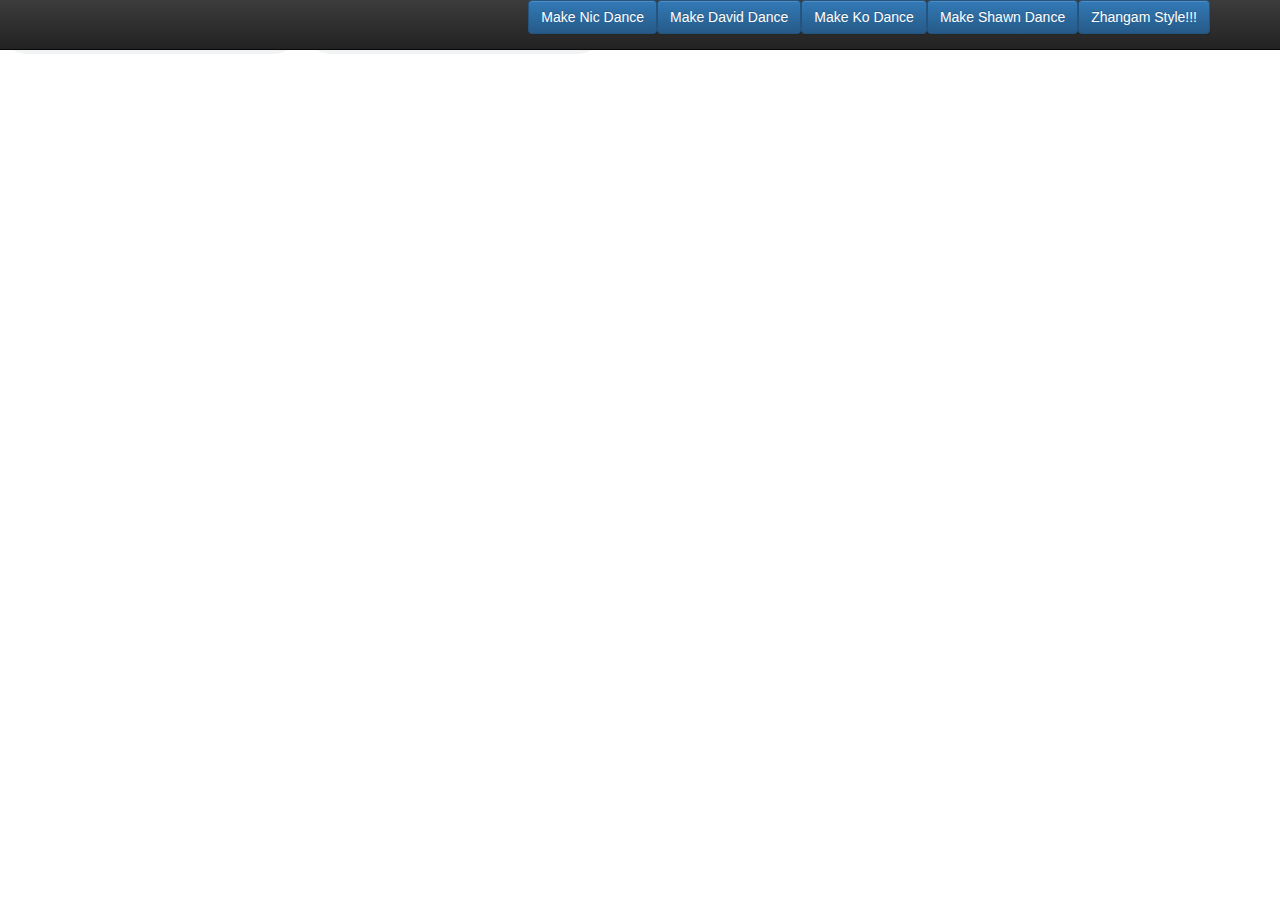
<file: index.html>
<!DOCTYPE html>
<html>
  <head>
    <title>Object Dance Party</title>
    <link rel="stylesheet" type="text/css" href="styles.css" />
    <link href="public/css/bootstrap.min.css" rel="stylesheet">
    <link href="public/css/bootstrap-theme.min.css" rel="stylesheet">
    <script src="public/lib/jquery.js"></script>
    <script src="public/src/dancer.js"></script>
    <script src="public/src/blinkyDancer.js"></script>
    <script src="public/src/bouncyDancer.js"></script>
    <script src="public/src/popDancer.js"></script>
    <script src="public/src/rickAstley.js"></script>
    <script src="public/src/makeMovingDancer.js"></script>
    <script src="public/src/makeKho.js"></script>
    <script src="public/src/makeDavid.js"></script>
    <script src="public/src/makeNic.js"></script>
  </head>
  <body>
  <nav class="navbar navbar-inverse navbar-fixed-top">
    <div class="container">
      <div class="navbar-header">
      </div>
        <div id="navbar" class="navbar-collapse collapse">


      <button type="button" class="btn btn-primary addDancerButton" data-dancer-maker-function-name="makeBouncyDancer">Zhangam Style!!!</button>
      <button type="button" class="btn btn-primary addDancerButton" data-dancer-maker-function-name="makeBasicMovingDancer">Make Shawn Dance</button>
      <button type="button" class="btn btn-primary addDancerButton" data-dancer-maker-function-name="makeKo">Make Ko Dance</button>
            <button type="button" class="btn btn-primary addDancerButton" data-dancer-maker-function-name="makeDavid">Make David Dance</button>
            <button type="button" class="btn btn-primary addDancerButton" data-dancer-maker-function-name="makeNic">Make Nic Dance</button>
      </div><!--/.nav-collapse -->
    </div>
  </nav>

    <audio class='song' controls="controls">
      <source src="public/mp3/rickroll.mp3" type="audio/mpeg">
      This browser is not awesome enough.
    </audio>
  <audio class='song2' controls="controls">
      <source src="public/mp3/GangnamStyle.mp3" type="audio/mpeg">
      This browser is not awesome enough.
  </audio>
    <script src="public/src/init.js"></script>
  </body>
</html>
</file>
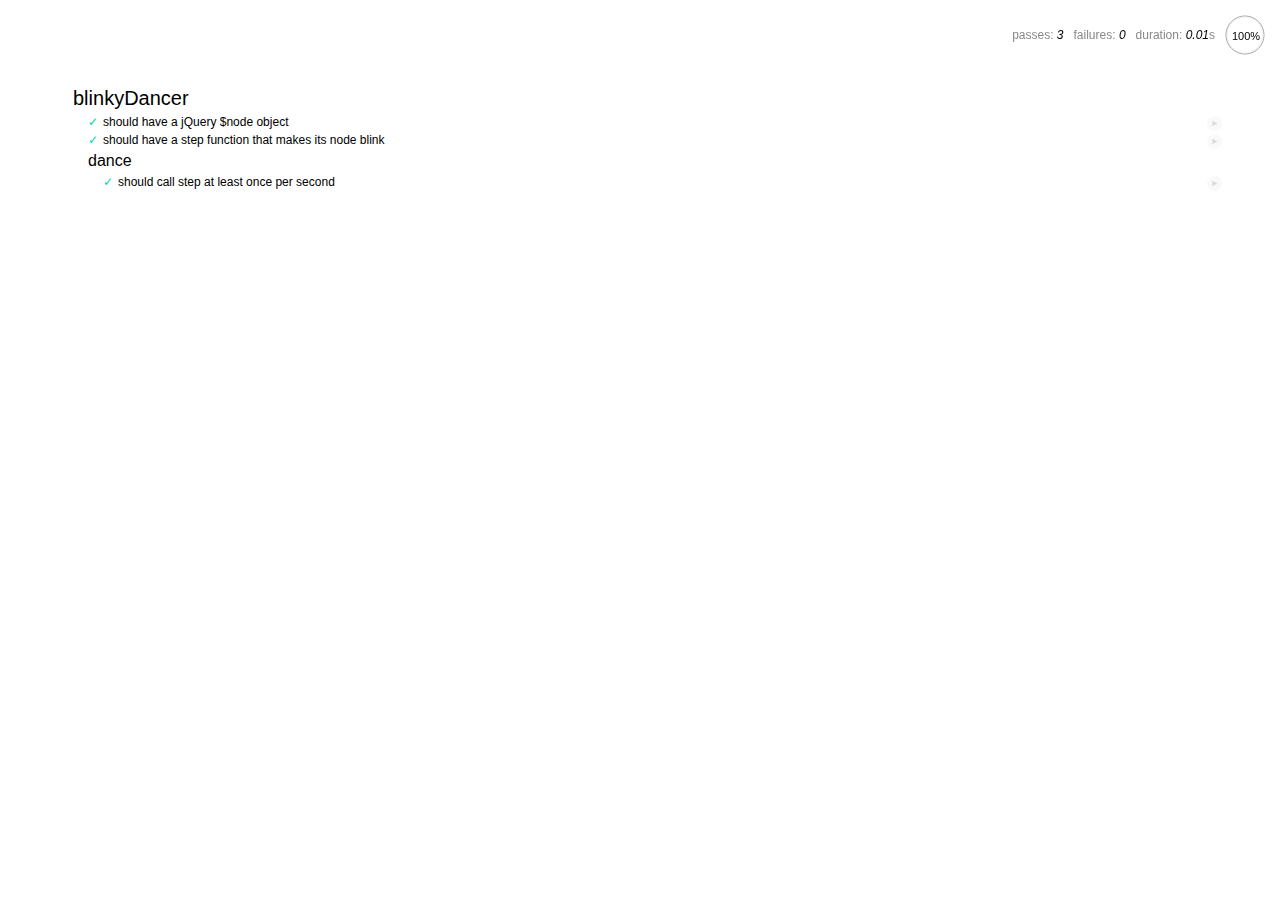
<file: SpecRunner.html>
<!DOCTYPE HTML>
<html>
<head>
  <title>Mocha Spec Runner</title>
  <link rel="stylesheet" href="public/lib/mocha/mocha.css">
  <script src="public/lib/jquery.js"></script>
  <script src="public/lib/mocha/mocha.js"></script>
  <script src="public/lib/chai/chai.js"></script>
  <script src="public/lib/sinon/sinon.js"></script>
  <script>
    mocha.setup('bdd');
    window.expect = chai.expect;
    $(function() {
      window.mochaPhantomJS ? mochaPhantomJS.run() : mocha.run();
    });
  </script>
  <script src="public/spec/blinkyDancerSpec.js"></script>
  <script src="public/src/dancer.js"></script>
  <script src="public/src/blinkyDancer.js"></script>
</head>
<body>
<div id="mocha"></div>
</body>
</html>
</file>
<file: styles.css>
body, html{
  height:100%;
}
body{
  margin: 0px;
  font-size: 18px;
}
body, a:link, a:visited, a:active{
  color: lightblue;
}
.title, .addDancerButton{
  padding:5px 12px;
  float:right;
}
.topbar{
  height:32px;
  background-color: #555;
}
.title{
  background-color: #777;
}
.dancer{
  /*border:10px solid red;*/
  /*border-radius:10px;*/
  position:absolute;
}

#zhang{
    -webkit-animation: zhangamstyle 0.5s;
    -webkit-animation-timing-function: linear;
    -webkit-animation-iteration-count: infinite;
    -webkit-animation-delay: 0s;
    background-image: url("public/pic/zhang.png");
    height: 174px;
    width: 90px;
}
.rotatingDancer {
    -webkit-animation: myfirst 2.5s;
    animation: myfirst 2.5s;
    -webkit-animation-iteration-count: infinite;
    animation-iteration-count: infinite;
    -webkit-animation-timing-function: linear;
    animation-timing-function: linear;
    animation-delay: 0s;
    border-radius: 0px;
}

@-webkit-keyframes myfirst {
    0%   {-webkit-transform: rotate(0deg);}
    100%  {-webkit-transform: rotate(360deg);}
}

/* Standard syntax */
@keyframes myfirst {
    0%   {-webkit-transform: rotate(0deg);}
    100%  {-webkit-transform: rotate(360deg);}
}

#rick{
    border-width: 0px;
    height: 50px;
    width: 50px;
    background-image : url("public/pic/rick_roll_d.png");
}

body, html{
    height:100%;
}
body{
    margin: 0px;
    font-size: 18px;
}
body, a:link, a:visited, a:active{
    color: lightblue;
}
.title, .button{
    padding:5px 12px;
    float:right;
}
.topbar{
    height:32px;
    background-color: #555;
}
.title{
    background-color: #777;
}





/* Person generics */
.person {
    -webkit-animation: boogie 6s;
    -webkit-animation-timing-function: linear;
    -webkit-animation-iteration-count: infinite;
    margin: 2em;
    display: inline-block;
    width: 80px;
    height: 110px;
    position: relative;
}
.person > div {
    background: url("") no-repeat center center;
    border-radius: 20%;
    /*border:1px solid blue;*/
}
.person .person-head {
    width: 48px;
    height: 60px;
    margin: 0 auto;
    transform-origin: 50% 100%;
    /*border-radius: 50%;*/
    background-image: url('public/pic/newShawn.png');
}
.person .person-body {
    width: 30px;
    height: 50px;
    background-image: url('public/pic/body2.png');
    margin: 0 auto;
    position: relative;
    z-index: 200;
}
.person .person-arm {
    width: 12px;
    height: 40px;
    position: absolute;
    top: 60%;
}
.person .person-arm.person-arm-l {
    -webkit-animation: clapLeft 2.5s;
    -webkit-animation-iteration-count: infinite;
    -webkit-animation-timing-function: linear;
    background-image: url('public/pic/larm2.png');
    left: 12%;
    transform-origin: 60% 12%;
}
.person .person-arm.person-arm-r {
    -webkit-animation: clapRight 2.5s;
    -webkit-animation-iteration-count: infinite;
    -webkit-animation-timing-function: linear;
    background-image: url('public/pic/rarm2.png');
    right: 12%;
    transform-origin: 40% 12%;
}
.person .person-leg {
    width: 27px;
    height: 65px;
    position: absolute;
    top: 100%;
}
.person .person-leg.person-leg-l {
    -webkit-animation: boogieLeftLeg 2.5s;
    -webkit-animation-iteration-count: infinite;
    -webkit-animation-timing-function: linear;
    border-radius: 0px;
    left: 15%;
    background-image: url('public/pic/newlleg.png');
    transform-origin: 40% 12%;
}
.person .person-leg.person-leg-r {
    -webkit-animation: boogieRightLeg 2.5s;
    -webkit-animation-iteration-count: infinite;
    -webkit-animation-timing-function: linear;
    background-image: url('public/pic/newrleg.png');
    right: 15%;
    transform-origin: 40% 12%;
}

.person-arm {
    border-radius: 0px;
}


@-webkit-keyframes clapRight {
    0%   {-webkit-transform: rotate(0deg);}
    50%  {-webkit-transform: rotate(-180deg);}
    100%  {-webkit-transform: rotate(0deg);}
}


@-webkit-keyframes clapLeft {
    0%   {-webkit-transform: rotate(0deg);}
    50%  {-webkit-transform: rotate(180deg);}
    100%  {-webkit-transform: rotate(0deg);}
}

@-webkit-keyframes boogieRightLeg {
    0%   {-webkit-transform: rotate(0deg);}
    25%  {-webkit-transform: rotate(-30deg);}
    50%  {-webkit-transform: rotate(0deg);}
    100%  {-webkit-transform: rotate(0deg);}
}

@-webkit-keyframes boogieLeftLeg {
    0%   {-webkit-transform: rotate(0deg);}
    25%  {-webkit-transform: rotate(0deg);}
    50%  {-webkit-transform: rotate(0deg);}
    75%   {-webkit-transform: rotate(30deg);}
    100%  {-webkit-transform: rotate(0deg);}
}



@-webkit-keyframes SNF {
    0%   {transform: rotate(120deg);}

    25% { transform: rotate(120deg); }

    35% { transform: rotate(300deg); }

    45% { transform: rotate(120deg); }

    55% { transform: rotate(300deg); }

    65% { transform: rotate(120deg); }

    75% { transform: rotate(300deg); }

    100%   { transform: rotate(300deg); }
}


/* Person generics */


@-webkit-keyframes boogie {
    0%   {}
    5%   {left:0px;}
    10%  {left:25px;}
    20%  {left:0px;}
    25%  {left:25px;}
    35%  {left:-10px;}
    45%  {left:25px;}
    60%  {left:-5px;}
    70%  {left:30px;}
    80%  {left:0px;}
    90%  {left:25px;}
    95%  {left:0px;}
}





@-webkit-keyframes zhangamstyle {
    0%   {-webkit-transform: rotate(-10deg);}
    25%  {-webkit-transform: rotate(0deg);}
    50%  {-webkit-transform: rotate(10deg);}
    75%  {-webkit-transform: rotate(0deg);}
    100% {-webkit-transform: rotate(-10deg);}
}

#ko {
    width: 80px;
    -webkit-animation: ko 10s;
    -webkit-animation-timing-function: linear;
    -webkit-animation-iteration-count: infinite;
}

#ko .person-head {
    background-image: url('public/pic/ko.png');
    transform-origin: 50% 100%;

}
#ko .person-body {
    width: 40px;
    height: 60px;
    background-image: url('public/pic/ko2.png');
}

#ko .person-arm.person-arm-l {
    -webkit-animation: clockwise 5s;
    -webkit-animation-timing-function: linear;
    -webkit-animation-iteration-count: infinite;
    background-image: url('public/pic/ko.Larm.png');
    z-index: 200;

}

#ko .person-arm.person-arm-r {
    -webkit-animation: counterclockwise 5s;
    -webkit-animation-timing-function: linear;
    -webkit-animation-iteration-count: infinite;
    background-image: url('public/pic/ko.Rarm.png');
    z-index: 200;
}

#ko .person-leg.person-leg-l {
    left: 5%;
    width: 30px;
    background-image: url('public/pic/ko.Lleg.png');
}
#ko .person-leg.person-leg-r {
    right: 5%;
    width: 30px;
    background-image: url('public/pic/ko.Rleg.png');
}




@-webkit-keyframes clockwise {
    0%   {-webkit-transform: rotate(0deg);}
    100%  {-webkit-transform: rotate(360deg);}
}

@-webkit-keyframes counterclockwise {
    0%   {-webkit-transform: rotate(360deg);}
    100%  {-webkit-transform: rotate(0deg);}
}

@-webkit-keyframes ko {
    0%   {}
    5%   {top:0px;}
    10%  {top:25px;}
    20%  {top:0px;}
    25%  {top:25px;}
    35%  {top:-40px;}
    45%  {top:50px;}
    55%  {top:-50px;}
    65%  {top:50px;}
    70%  {top:0px;}
    80%  {top:-60px;}
    90%  {top:40px;}
    95%  {top:0px;}
    50%  {-webkit-transform: rotate(0deg);}
    75%  {-webkit-transform: rotate(360deg);}
}

#nic {
    width: 80px;
    -webkit-animation: myOrbit 4s linear infinite; /* Chrome, Safari 5 */
    -moz-animation: myOrbit 4s linear infinite; /* Firefox 5-15 */
    -o-animation: myOrbit 4s linear infinite; /* Opera 12+ */
    animation: myOrbit 4s linear infinite;
}

#nic .person-head {
    width: 60px;
    height: 80px;
    background-image: url('public/pic/nic.png');
    transform-origin: 50% 100%;

}
#nic .person-body {
    width: 40px;
    height: 60px;
    background-image: url('public/pic/formal2.png');
}

#nic .person-arm {
    width: 10px;
    height: 60px;
    position: absolute;
    top: 70%;
}

#nic .person-arm.person-arm-l {
    background-image: url('public/pic/fancy.Larm2.png');
    z-index: 200;
}

#nic .person-arm.person-arm-r {
    background-image: url('public/pic/fancy.Rarm2.png');
    z-index: 200;
}

#nic .person-leg {
    position: absolute;
    top: 120%;
}

#nic .person-leg.person-leg-l {
    width: 30px;
    background-image: url('public/pic/fancy.Lleg2.png');
}
#nic .person-leg.person-leg-r {
    width: 30px;
    background-image: url('public/pic/fancy.Rleg2.png');
}



#david {
    width: 80px;
    -webkit-animation: david 5s;
    -webkit-animation-timing-function: linear;
    -webkit-animation-iteration-count: infinite;
}

#david .person-head {
    width: 70px;
    height: 90px;
    background-image: url('public/pic/david.png');
    transform-origin: 50% 100%;

}
#david .person-body {
    width: 50px;
    height: 70px;
    background-image: url('public/pic/silly.body2.png');
}

#david .person-arm.person-arm-l {
    -webkit-animation: davidRARM 10s;
    -webkit-animation-timing-function: linear;
    -webkit-animation-iteration-count: infinite;
    background-image: url('public/pic/silly.Larm.png');
    z-index: 200;

}
#david .person-arm {
    width: 10px;
    height: 60px;
    position: absolute;
    top: 80%;
}

#david .person-arm.person-arm-r {
    -webkit-animation: davidLARM 10s;
    -webkit-animation-timing-function: linear;
    -webkit-animation-iteration-count: infinite;
    background-image: url('public/pic/silly.Rarm.png');
    z-index: 200;
}

#david .person-leg {
    position: absolute;
    top: 130%;
}

#david .person-leg.person-leg-l {
    -webkit-animation: davidRLEG 5s;
    -webkit-animation-timing-function: linear;
    -webkit-animation-iteration-count: infinite;
    left: 5%;
    width: 30px;
    background-image: url('public/pic/silly.Lleg2.png');
}
#david .person-leg.person-leg-r {
    -webkit-animation: davidLLEG 5s;
    -webkit-animation-timing-function: linear;
    -webkit-animation-iteration-count: infinite;
    right: 5%;
    width: 30px;
    background-image: url('public/pic/silly.Rleg2.png');
}



@-webkit-keyframes davidLARM {
    0%   {-webkit-transform: rotate(0deg);}
    5%  {-webkit-transform: rotate(-170deg);}
    95%  {-webkit-transform: rotate(-160deg);}
    100% {-webkit-transform: rotate(0deg);}
}
@-webkit-keyframes davidRARM {
    0%   {-webkit-transform: rotate(0deg);}
    5%  {-webkit-transform: rotate(170deg);}
    95%  {-webkit-transform: rotate(160deg);}
    100% {-webkit-transform: rotate(0deg);}
}

@-webkit-keyframes davidRLEG {
    0%   {-webkit-transform: rotate(0deg);}
    5%  {-webkit-transform: rotate(20deg);}
    15% {-webkit-transform: rotate(0deg);}
    20%   {-webkit-transform: rotate(30deg);}
    30%  {-webkit-transform: rotate(0deg);}
    50% {-webkit-transform: rotate(20deg);}
    65%   {-webkit-transform: rotate(0deg);}
    75%  {-webkit-transform: rotate(40deg);}
    85% {-webkit-transform: rotate(0deg);}
    90%  {-webkit-transform: rotate(20deg);}
    100% {-webkit-transform: rotate(0deg);}
}

@-webkit-keyframes davidLLEG {
    0%   {-webkit-transform: rotate(0deg);}
    5%  {-webkit-transform: rotate(-20deg);}
    15% {-webkit-transform: rotate(0deg);}
    20%   {-webkit-transform: rotate(-30deg);}
    30%  {-webkit-transform: rotate(0deg);}
    50% {-webkit-transform: rotate(-20deg);}
    65%   {-webkit-transform: rotate(0deg);}
    75%  {-webkit-transform: rotate(-40deg);}
    85% {-webkit-transform: rotate(0deg);}
    90%  {-webkit-transform: rotate(-20deg);}
    100% {-webkit-transform: rotate(0deg);}
}

@-webkit-keyframes david {
    0%   {}
    5%   {top:0px;}
    10%  {top:25px;}
    20%  {top:0px;}
    25%  {top:25px;}
    35%  {top:-40px;}
    45%  {top:50px;}
    55%  {top:-50px;}
    65%  {top:50px;}
    70%  {top:0px;}
    80%  {top:-60px;}
    90%  {top:40px;}
    95%  {top:0px;}
}

@-webkit-keyframes myOrbit {
    from { -webkit-transform: rotate(0deg) translateX(75px) rotate(0deg); }
    to   { -webkit-transform: rotate(360deg) translateX(75px) rotate(-360deg); }
}

@-moz-keyframes myOrbit {
    from { -moz-transform: rotate(0deg) translateX(75px) rotate(0deg); }
    to   { -moz-transform: rotate(360deg) translateX(75px) rotate(-360deg); }
}

@-o-keyframes myOrbit {
    from { -o-transform: rotate(0deg) translateX(75px) rotate(0deg); }
    to   { -o-transform: rotate(360deg) translateX(75px) rotate(-360deg); }
}

@keyframes myOrbit {
    from { transform: rotate(0deg) translateX(75px) rotate(0deg); }
    to   { transform: rotate(360deg) translateX(75px) rotate(-360deg); }
}
</file>
<file: public/lib/mocha/mocha.css>
@charset "utf-8";

body {
  font: 20px/1.5 "Helvetica Neue", Helvetica, Arial, sans-serif;
  padding: 60px 50px;
}

#mocha ul, #mocha li {
  margin: 0;
  padding: 0;
}

#mocha ul {
  list-style: none;
}

#mocha h1, #mocha h2 {
  margin: 0;
}

#mocha h1 {
  margin-top: 15px;
  font-size: 1em;
  font-weight: 200;
}

#mocha h1 a {
  text-decoration: none;
  color: inherit;
}

#mocha h1 a:hover {
  text-decoration: underline;
}

#mocha .suite .suite h1 {
  margin-top: 0;
  font-size: .8em;
}

.hidden {
  display: none;
}

#mocha h2 {
  font-size: 12px;
  font-weight: normal;
  cursor: pointer;
}

#mocha .suite {
  margin-left: 15px;
}

#mocha .test {
  margin-left: 15px;
  overflow: hidden;
}

#mocha .test.pending:hover h2::after {
  content: '(pending)';
  font-family: arial;
}

#mocha .test.pass.medium .duration {
  background: #C09853;
}

#mocha .test.pass.slow .duration {
  background: #B94A48;
}

#mocha .test.pass::before {
  content: '✓';
  font-size: 12px;
  display: block;
  float: left;
  margin-right: 5px;
  color: #00d6b2;
}

#mocha .test.pass .duration {
  font-size: 9px;
  margin-left: 5px;
  padding: 2px 5px;
  color: white;
  -webkit-box-shadow: inset 0 1px 1px rgba(0,0,0,.2);
  -moz-box-shadow: inset 0 1px 1px rgba(0,0,0,.2);
  box-shadow: inset 0 1px 1px rgba(0,0,0,.2);
  -webkit-border-radius: 5px;
  -moz-border-radius: 5px;
  -ms-border-radius: 5px;
  -o-border-radius: 5px;
  border-radius: 5px;
}

#mocha .test.pass.fast .duration {
  display: none;
}

#mocha .test.pending {
  color: #0b97c4;
}

#mocha .test.pending::before {
  content: '◦';
  color: #0b97c4;
}

#mocha .test.fail {
  color: #c00;
}

#mocha .test.fail pre {
  color: black;
}

#mocha .test.fail::before {
  content: '✖';
  font-size: 12px;
  display: block;
  float: left;
  margin-right: 5px;
  color: #c00;
}

#mocha .test pre.error {
  color: #c00;
  max-height: 300px;
  overflow: auto;
}

#mocha .test pre {
  display: block;
  float: left;
  clear: left;
  font: 12px/1.5 monaco, monospace;
  margin: 5px;
  padding: 15px;
  border: 1px solid #eee;
  border-bottom-color: #ddd;
  -webkit-border-radius: 3px;
  -webkit-box-shadow: 0 1px 3px #eee;
  -moz-border-radius: 3px;
  -moz-box-shadow: 0 1px 3px #eee;
}

#mocha .test h2 {
  position: relative;
}

#mocha .test a.replay {
  position: absolute;
  top: 3px;
  right: 0;
  text-decoration: none;
  vertical-align: middle;
  display: block;
  width: 15px;
  height: 15px;
  line-height: 15px;
  text-align: center;
  background: #eee;
  font-size: 15px;
  -moz-border-radius: 15px;
  border-radius: 15px;
  -webkit-transition: opacity 200ms;
  -moz-transition: opacity 200ms;
  transition: opacity 200ms;
  opacity: 0.3;
  color: #888;
}

#mocha .test:hover a.replay {
  opacity: 1;
}

#mocha-report.pass .test.fail {
  display: none;
}

#mocha-report.fail .test.pass {
  display: none;
}

#mocha-error {
  color: #c00;
  font-size: 1.5  em;
  font-weight: 100;
  letter-spacing: 1px;
}

#mocha-stats {
  position: fixed;
  top: 15px;
  right: 10px;
  font-size: 12px;
  margin: 0;
  color: #888;
}

#mocha-stats .progress {
  float: right;
  padding-top: 0;
}

#mocha-stats em {
  color: black;
}

#mocha-stats a {
  text-decoration: none;
  color: inherit;
}

#mocha-stats a:hover {
  border-bottom: 1px solid #eee;
}

#mocha-stats li {
  display: inline-block;
  margin: 0 5px;
  list-style: none;
  padding-top: 11px;
}

#mocha-stats canvas {
  width: 40px;
  height: 40px;
}

code .comment { color: #ddd }
code .init { color: #2F6FAD }
code .string { color: #5890AD }
code .keyword { color: #8A6343 }
code .number { color: #2F6FAD }

@media screen and (max-device-width: 480px) {
  body {
    padding: 60px 0px;
  }

  #stats {
    position: absolute;
  }
}
</file>
